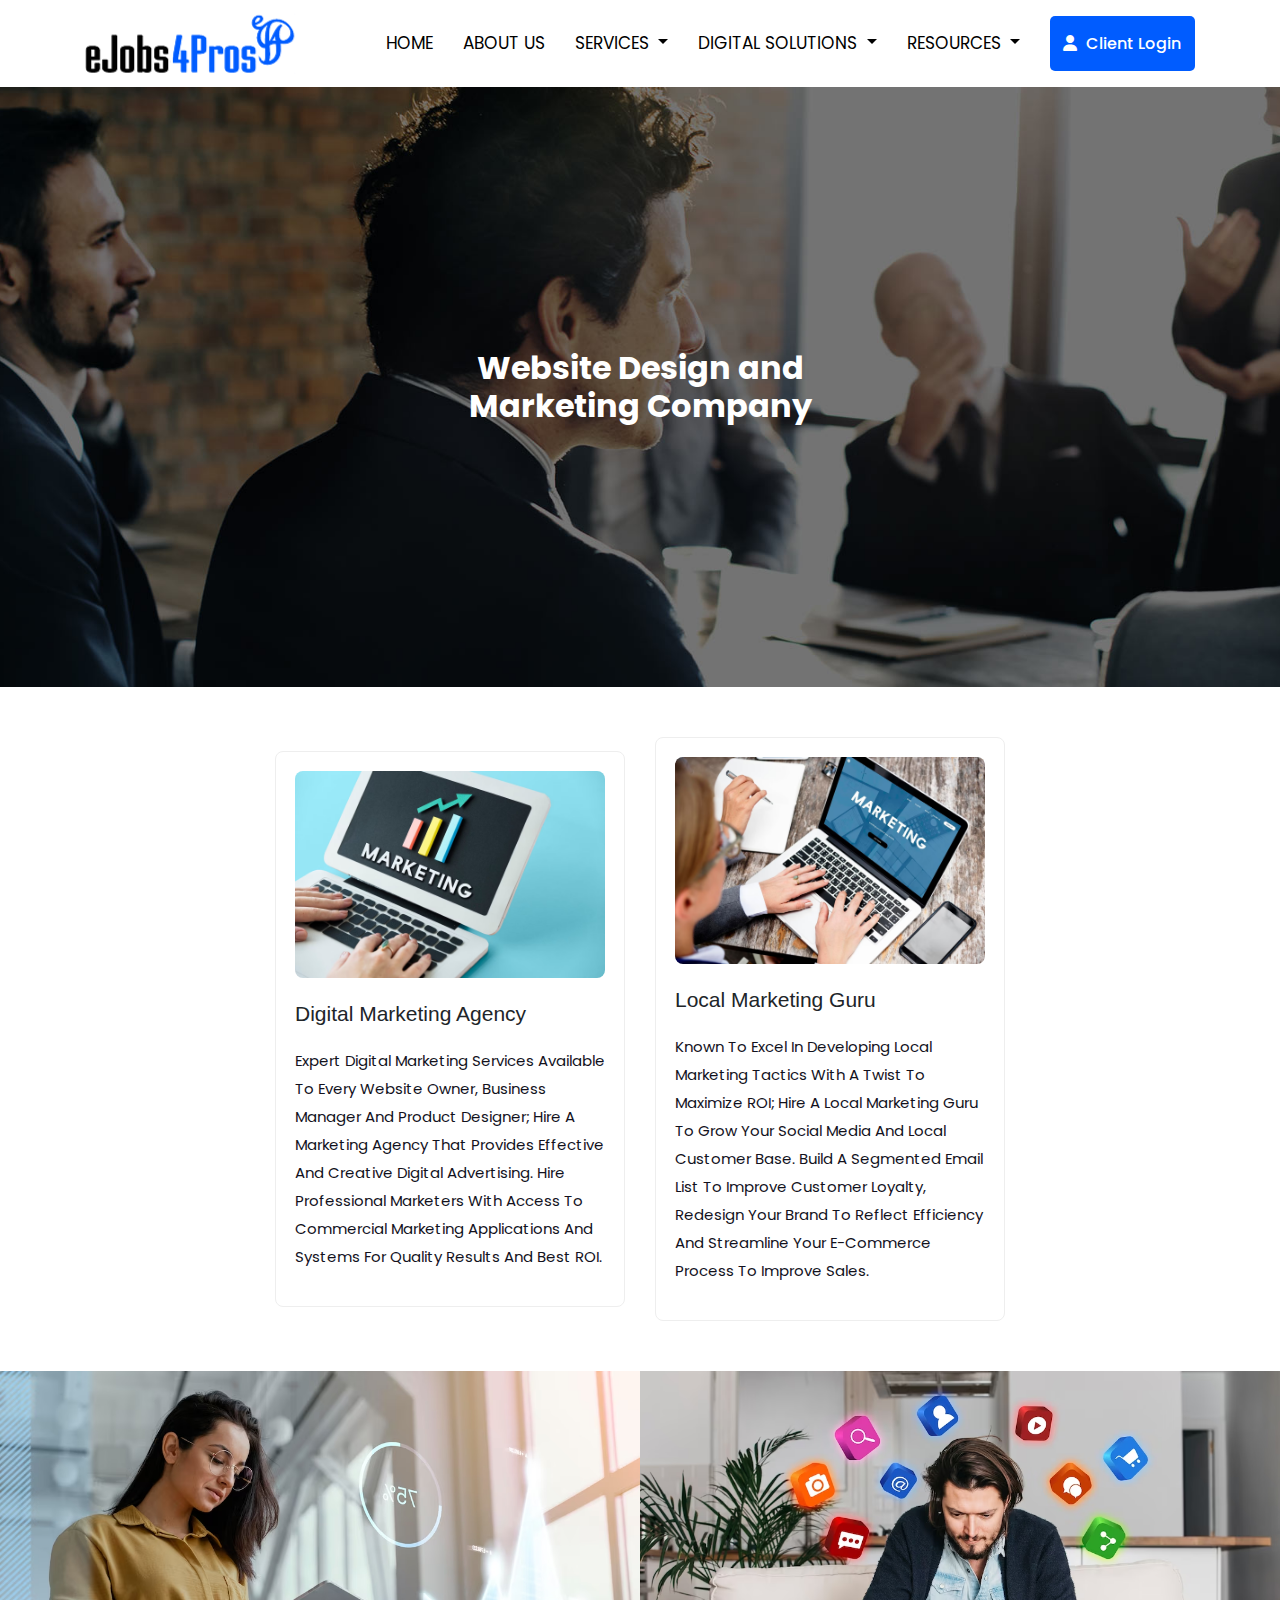
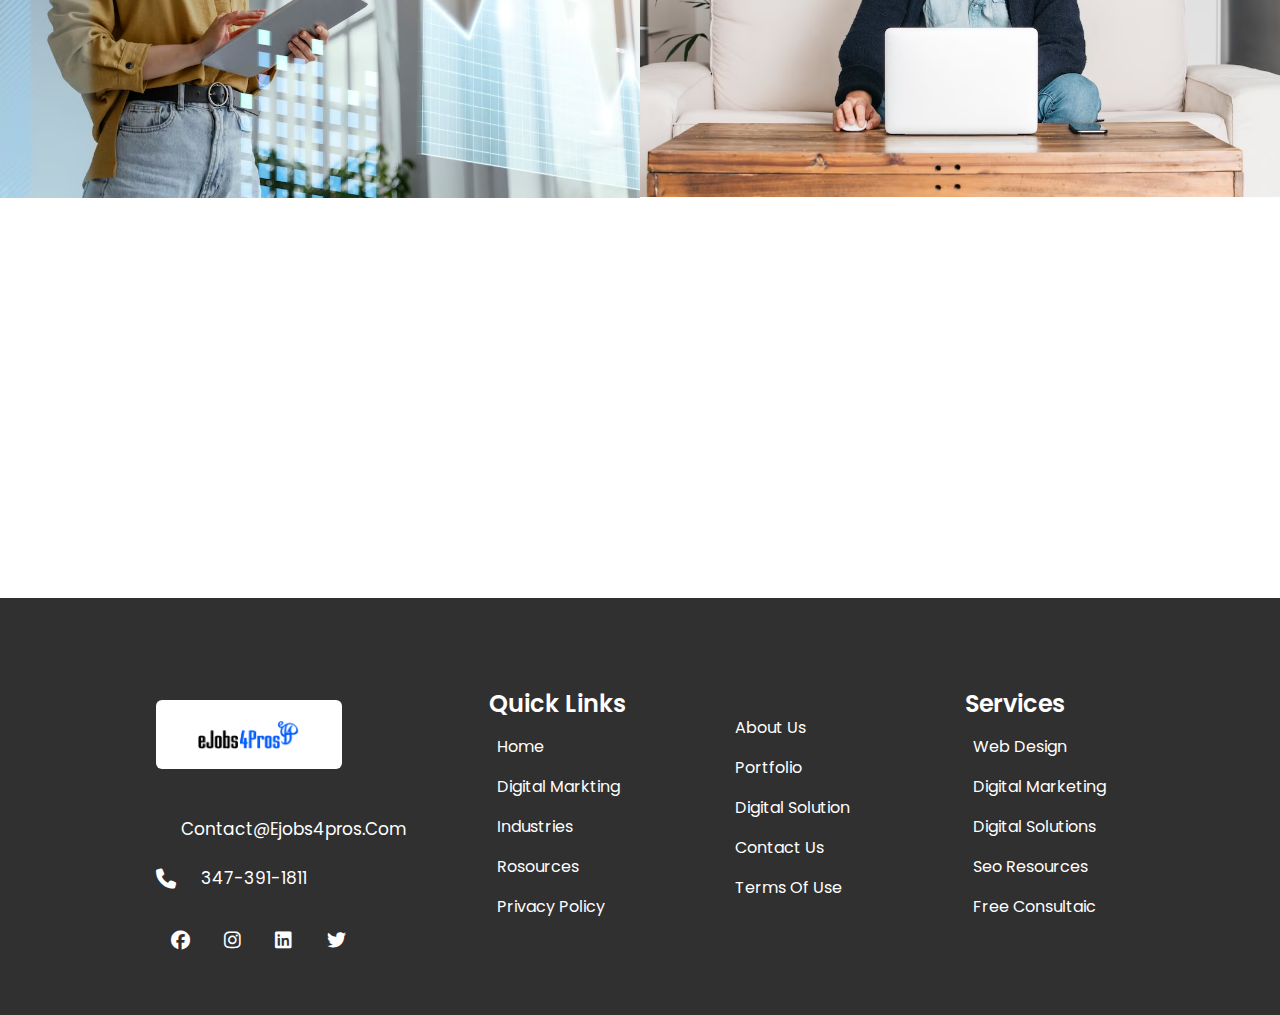
<file: about.html>
<!DOCTYPE html>
<html lang="en">
<head>
    <meta charset="UTF-8">
    <meta http-equiv="X-UA-Compatible" content="IE=edge">
    <meta name="viewport" content="width=device-width, initial-scale=1.0">
    <title>ABOUT US</title>
    <!-- bootstrap file  -->
    <link rel="stylesheet" href="css/bootstrap.min.css">
    <script src="js/bootstrap.bundle.min.js"></script>
    <!-- stylesheet  -->
    <link rel="stylesheet" href="css/stylesheet.css">
    <!-- font-awesome cdn  -->
    <link rel="stylesheet" href="https://cdnjs.cloudflare.com/ajax/libs/font-awesome/6.3.0/css/all.min.css" integrity="sha512-SzlrxWUlpfuzQ+pcUCosxcglQRNAq/DZjVsC0lE40xsADsfeQoEypE+enwcOiGjk/bSuGGKHEyjSoQ1zVisanQ==" crossorigin="anonymous" referrerpolicy="no-referrer" />
    <!-- font-family  -->
    <link rel="preconnect" href="https://fonts.googleapis.com">
    <link rel="preconnect" href="https://fonts.gstatic.com" crossorigin>
    <link href="https://fonts.googleapis.com/css2?family=Montserrat:wght@500&family=Oxanium&family=Poppins:wght@300&display=swap" rel="stylesheet">
    <!-- slider section 10 css-->
    <link rel="stylesheet" href="https://maxcdn.bootstrapcdn.com/bootstrap/4.1.3/css/bootstrap.min.css">
      <!-- responsive css  -->
      <link rel="stylesheet" href="css/responsive.css">
</head>
<body>
    <header>
        <nav class="navbar navbar-expand-lg">
            <div class="container">
               
              <a class="navbar-brand" href="#"><img src="images/logo.png" alt=""></a>
              <button class="navbar-toggler" type="button" data-bs-toggle="collapse" data-bs-target="#navbarSupportedContent" aria-controls="navbarSupportedContent" aria-expanded="false" aria-label="Toggle navigation">
                <i class="fa-solid fa-bars"></i>
              </button>
              <div class="collapse navbar-collapse" id="navbarSupportedContent">
                <ul class="navbar-nav ms-auto mb-2 mb-lg-0">
                  <li class="nav-item">
                    <a class="nav-link edit " href="index.html">Home</a>
                  </li>
                  <li class="nav-item">
                    <a class="nav-link edit " href="#">ABOUT US</a>
                  </li>
                  <li class="nav-item dropdown">
                    <a class="nav-link dropdown-toggle edit" href="#" role="button" data-bs-toggle="dropdown" aria-expanded="false">
                      SERVICES
                    </a>
                    <ul class="dropdown-menu">
                      <li><a class="dropdown-item" href="#">web design</a></li>
                      <li><a class="dropdown-item" href="#">Digital marketing</a></li>
                      <li><a class="dropdown-item" href="#">Digital solutions</a></li>
                      <li><a class="dropdown-item" href="#">seo resources</a></li>
                      <li><a class="dropdown-item" href="#">free consultation</a></li>
                    </ul>
                  </li>
                  <li class="nav-item dropdown">
                    <a class="nav-link dropdown-toggle edit" href="#" role="button" data-bs-toggle="dropdown" aria-expanded="false">
                      Digital Solutions
                    </a>
                    <ul class="dropdown-menu">
                      <li><a class="dropdown-item" href="#">success essentials</a></li>
                      <li><a class="dropdown-item" href="#">competitve edge</a></li>
                      <li><a class="dropdown-item" href="#">social ecommerce</a></li>
                      <li><a class="dropdown-item" href="#">pay per lead</a></li>
                      <li><a class="dropdown-item" href="#">branding</a></li>
                      <li><a class="dropdown-item" href="#">maintenace</a></li>
                    </ul>
                  </li>
                  <li class="nav-item dropdown">
                    <a class="nav-link dropdown-toggle edit" href="#" role="button" data-bs-toggle="dropdown" aria-expanded="false">
                      resources
                    </a>
                    <ul class="dropdown-menu">
                      <li><a class="dropdown-item" href="#">free website audit</a></li>
                      <li><a class="dropdown-item" href="#">competitive analiysis</a></li>
                      <li><a class="dropdown-item" href="#">website speed grade</a></li>
                      <li><a class="dropdown-item" href="#">get a proposal</a></li>
                      <li><a class="dropdown-item" href="#">shedule an appointment</a></li>
                      <li><a class="dropdown-item" href="#">contact us</a></li>
                    </ul>
                  </li>

                  <button class="login"><i class="fa-solid fa-user"></i>client login </button>
                </ul>
              </div>
            </div>
          </nav>
    </header>
    <!-- header close  -->
    <section class=" bg d-flex align-items-center">
        <div class="container">
            <h3 class="Website"> Website Design and Marketing Company</h3>
            </div>
        </div>
    </section>
    <!-- bg--img-close  -->

    <div class="about-section-1">
        <div class="container">
            <div class="row g-4 justify-content-center align-items-center">
                <div class="col-lg-4 col-md-6 col-sm-12">
                    <div class="card-design">
                        <div class="img">
                            <img src="images//a.1.avif" alt="">
                        </div>
                        <div class="text mt-lg-2">
                            <h3> Digital Marketing Agency</h3>
                            <p>Expert digital marketing services available to every website owner, business manager and product designer; Hire a marketing agency that provides effective and creative digital advertising. Hire professional marketers with access to commercial marketing applications and systems for quality results and best ROI.</p>
                        </div>
                    </div>
                </div>
                    <!-- col-close  -->
                    <div class="col-lg-4 col-md-6 col-sm-12">
                        <div class="card-design">
                            <div class="img">
                                <img src="images/a.2.avif" alt="">
                            </div>
                            <div class="text mt-lg-2">
                                <h3>Local Marketing Guru</h3>
                                <p>Known to excel in developing local marketing tactics with a twist to maximize ROI; hire a local marketing guru to grow your social media and local customer base. Build a segmented email list to improve customer loyalty, redesign your brand to reflect efficiency and streamline your e-commerce process to improve sales.</p>
                            </div>
                        </div>
                    </div>
                        <!-- col-close  -->
            </div>
        </div>
    </div>
    <!-- about-section-1 close  -->
    <div class="about-section-2">
        <div class="container-fluid">
            <div class="row ">
                <div class="col-lg-6 col-md-12 col-sm-12 p-0">
                    <div class="style-box">
                        <div class="img">
                            <img src="images/bg-3.avif" alt="">
                        </div>
                        <div class="text">
                          <h4> Marketing Campaign Strategists </h4>
                          <p> Knowledgeable of latest search engine algorithms and ranking strategies, Provider of quality campaign strategies that produce reactions and convert shoppers to customers. We are a value proposition strategist who designs ads that attract and funnel leads through your sales pipeline.</p>
                          <h4 class="mt-3"> Digital Marketing Consultants</h4>
                        </div>
                    </div>
                </div>
                <div class="col-lg-6 col-md-12 col-sm-12 p-0">
                    <div class="style-box">
                        <div class="img">
                            <img src="images/bg-2.jpg" alt="">
                        </div>
                        <div class="text">
                          <h4> Lead Marketing Agency</h4>
                          <p>Skilled agents in sales funnel, lead nurturing and automated engagement strategy design, Hire a lead marketing agency to drive traffic to your online shop and increase sales. Venture into the world of effective digital creativity and attract qualified leads with ejobs4pros.s</p>
                        </div>
                    </div>
                </div>
            </div>
        </div>
        </div>
        <!-- about-section-2 close  -->

        <div class="about-section-3">
          <iframe src="https://www.google.com/maps/embed?pb=!1m18!1m12!1m3!1d184552.57289742303!2d-79.51814179377936!3d43.71815566213178!2m3!1f0!2f0!3f0!3m2!1i1024!2i768!4f13.1!3m3!1m2!1s0x89d4cb90d7c63ba5%3A0x323555502ab4c477!2sToronto%2C%20ON%2C%20Canada!5e0!3m2!1sen!2sin!4v1678602016785!5m2!1sen!2sin" width="600" height="450" style="border:0;" allowfullscreen="" loading="lazy" referrerpolicy="no-referrer-when-downgrade"></iframe>
        </div>
        <!-- iframe close  -->
        <footer>
          <div class="container">
            <div class="row mt-1 gap-5 d-flex justify-content-lg-center align-items-center">
              <div class="col-lg-3 col-md-6 col-sm-12 mt-5 style-li">
                <img src="images/logo.png" alt="">
                <div class="d-flex align-items-center mt-5">
                 <a href="mailto:contact@ejobs4pros.com"><li class="li"> contact@ejobs4pros.com</li></a>
                </div>
                <div class="d-flex align-items-center mt-4 icon-text">
                  <i class="fa-solid fa-phone"></i>
                  <a href="tel:347-391-1811"><li class="li">347-391-1811 </li></a>
                </div>
                <!-- call mail close  -->
                <div class="icon mt-4">
                  <i class="fa-brands fa-facebook"></i>
                  <i class="fa-brands fa-instagram"></i>
                  <i class="fa-brands fa-linkedin"></i>
                  <i class="fa-brands fa-twitter"></i>
                </div>
              </div>
            <!-- col-close  -->
            <div class="col-lg-2  col-md-5 col-sm-12  style">
              <h4> Quick Links</h4>
              <li>Home</li>
              <li>digital markting</li>
              <li>industries</li>
              <li>rosources</li>
              <li>privacy policy</li>
            </div>
            <!-- col-close   -->
            <div class="col-lg-2  col-md-5 col-sm-12  style">
              <li>About us</li>
              <li>portfolio</li>
              <li>digital solution</li>
              <li>contact us</li>
              <li>terms of use</li>
            </div>
            <!-- col-close  -->
            <div class="col-lg-2  col-md-6 col-sm-12  style">
              <h4> Services</h4>
              <li>web design</li>
              <li>digital marketing</li>
              <li>digital solutions</li>
              <li>seo resources</li>
              <li>free consultaic</li>
            </div>
            <!-- col-close  -->
            </div>
          </div>
        </footer>  
       
    </body>
    </html>
</file>
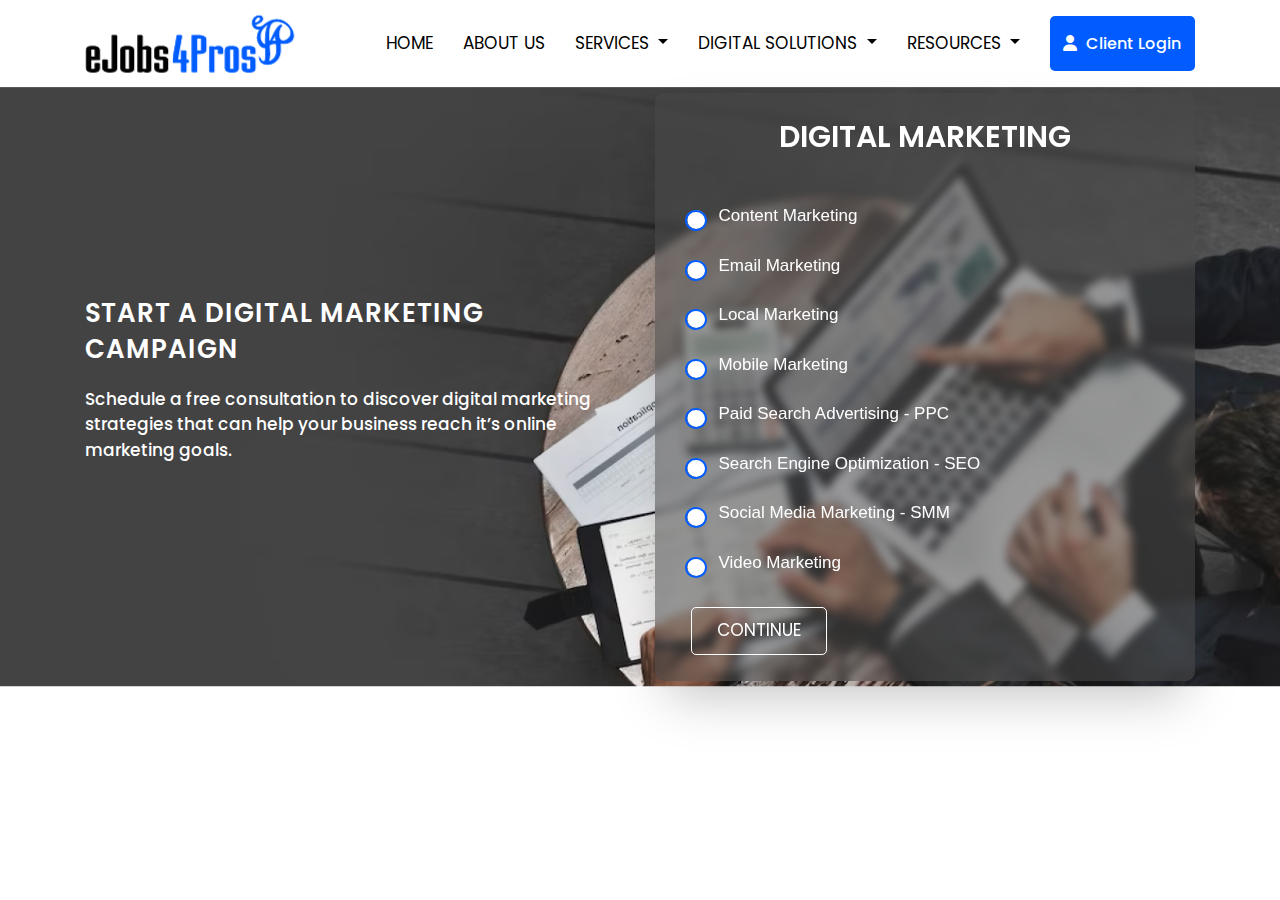
<file: DigitalMarketing.html>
<!DOCTYPE html>
<html lang="en">
<head>
    <meta charset="UTF-8">
    <meta http-equiv="X-UA-Compatible" content="IE=edge">
    <meta name="viewport" content="width=device-width, initial-scale=1.0">
    <title>Digital marketing</title>
    <!-- bootstrap file  -->
    <link rel="stylesheet" href="css/bootstrap.min.css">
    <script src="js/bootstrap.bundle.min.js"></script>
    <!-- stylesheet  -->
    <link rel="stylesheet" href="css/stylesheet.css">
    <!-- font-awesome cdn  -->
    <link rel="stylesheet" href="https://cdnjs.cloudflare.com/ajax/libs/font-awesome/6.3.0/css/all.min.css" integrity="sha512-SzlrxWUlpfuzQ+pcUCosxcglQRNAq/DZjVsC0lE40xsADsfeQoEypE+enwcOiGjk/bSuGGKHEyjSoQ1zVisanQ==" crossorigin="anonymous" referrerpolicy="no-referrer" />
    <!-- font-family  -->
    <link rel="preconnect" href="https://fonts.googleapis.com">
    <link rel="preconnect" href="https://fonts.gstatic.com" crossorigin>
    <link href="https://fonts.googleapis.com/css2?family=Montserrat:wght@500&family=Oxanium&family=Poppins:wght@300&display=swap" rel="stylesheet">
    <!-- slider section 10 css-->
    <link rel="stylesheet" href="https://maxcdn.bootstrapcdn.com/bootstrap/4.1.3/css/bootstrap.min.css">
      <!-- responsive css  -->
      <link rel="stylesheet" href="css/responsive.css">
</head>
<body>
    <header>
        <nav class="navbar navbar-expand-lg">
            <div class="container">
               
              <a class="navbar-brand" href="#"><img src="images/logo.png" alt=""></a>
              <button class="navbar-toggler" type="button" data-bs-toggle="collapse" data-bs-target="#navbarSupportedContent" aria-controls="navbarSupportedContent" aria-expanded="false" aria-label="Toggle navigation">
                <i class="fa-solid fa-bars"></i>
              </button>
              <div class="collapse navbar-collapse" id="navbarSupportedContent">
                <ul class="navbar-nav ms-auto mb-2 mb-lg-0">
                  <li class="nav-item">
                    <a class="nav-link edit " href="#">Home</a>
                  </li>
                  <li class="nav-item">
                    <a class="nav-link edit " href="about.html">ABOUT US</a>
                  </li>
                  <li class="nav-item dropdown">
                    <a class="nav-link dropdown-toggle edit" href="#" role="button" data-bs-toggle="dropdown" aria-expanded="false">
                      SERVICES
                    </a>
                    <ul class="dropdown-menu">
                      <li><a class="dropdown-item" href="#">web design</a></li>
                      <li><a class="dropdown-item" href="#">Digital marketing</a></li>
                      <li><a class="dropdown-item" href="#">Digital solutions</a></li>
                      <li><a class="dropdown-item" href="#">seo resources</a></li>
                      <li><a class="dropdown-item" href="#">free consultation</a></li>
                    </ul>
                  </li>
                  <li class="nav-item dropdown">
                    <a class="nav-link dropdown-toggle edit" href="#" role="button" data-bs-toggle="dropdown" aria-expanded="false">
                      Digital Solutions
                    </a>
                    <ul class="dropdown-menu">
                      <li><a class="dropdown-item" href="#">success essentials</a></li>
                      <li><a class="dropdown-item" href="#">competitve edge</a></li>
                      <li><a class="dropdown-item" href="#">social ecommerce</a></li>
                      <li><a class="dropdown-item" href="#">pay per lead</a></li>
                      <li><a class="dropdown-item" href="#">branding</a></li>
                      <li><a class="dropdown-item" href="#">maintenace</a></li>
                    </ul>
                  </li>
                  <li class="nav-item dropdown">
                    <a class="nav-link dropdown-toggle edit" href="#" role="button" data-bs-toggle="dropdown" aria-expanded="false">
                      resources
                    </a>
                    <ul class="dropdown-menu">
                      <li><a class="dropdown-item" href="#">free website audit</a></li>
                      <li><a class="dropdown-item" href="#">competitive analiysis</a></li>
                      <li><a class="dropdown-item" href="#">website speed grade</a></li>
                      <li><a class="dropdown-item" href="#">get a proposal</a></li>
                      <li><a class="dropdown-item" href="#">shedule an appointment</a></li>
                      <li><a class="dropdown-item" href="#">contact us</a></li>
                    </ul>
                  </li>
                  <button class="login"><i class="fa-solid fa-user"></i>client login </button>
                </ul>
              </div>
            </div>
          </nav>
    </header>
    <!-- header close  -->
    <section class="digital-section-1 d-flex align-items-center">
        <div class="container">
            <div class="row">
                <div class="col-lg-6 col-md-12 col-sm-12  d-flex align-items-center">
                    <div class="style">
                        <div class="text">
                            <h4> START A DIGITAL MARKETING CAMPAIGN</h4>
                            <p> Schedule a free consultation to discover digital marketing strategies that can help your business reach it’s online marketing goals. </p>
                        </div>
                    </div>
                </div>
                <!-- col-close  -->
                <div class="col-lg-6 col-md-12 sm-12">
                    <div class="style-1">
                        <h3> DIGITAL MARKETING</h3>
                    <form action="sumbit">
                        <div class="form-1  mt-5 d-flex align-items-center" action="sumbit">
                            <input type="radio" id="html" name="fav_language" value="HTML">
                        <label for="">Content Marketing</label>
                        </div>
      
                        <div class="form-1 mt-3  d-flex align-items-center">
                            <input type="radio" id="html" name="fav_language" value="HTML">
                          <label for="">Email Marketing</label>
                          </div>
      
                          <div class="form-1 mt-3 d-flex align-items-center">
                              <input type="radio" id="html" name="fav_language" value="HTML">
                           <label for="">Local Marketing</label>
                           </div>
      
                           <div class="form-1 mt-3 d-flex align-items-center">
                              <input type="radio" id="html" name="fav_language" value="HTML">
                            <label for="">Mobile Marketing</label>
                            </div>
      
                             <div class="form-1 mt-3 d-flex align-items-center">
                                <input type="radio" id="html" name="fav_language" value="HTML">
                             <label for="">Paid Search Advertising - PPC</label>
                           </div>
                           <div class="form-1 mt-3 d-flex align-items-center">
                              <input type="radio" id="html" name="fav_language" value="HTML">
                           <label for="">Search Engine Optimization - SEO</label>
                         </div>

                         <div class="form-1 mt-3 d-flex align-items-center">
                              <input type="radio" id="html" name="fav_language" value="HTML">
                           <label for="">Social Media Marketing - SMM</label>
                         </div>
                         <div class="form-1 mt-3 d-flex align-items-center">
                              <input type="radio" id="html" name="fav_language" value="HTML">
                           <label for="">Video Marketing</label>
                         </div>
                           <button type="submit" value="submit" class="btn-submit mt-4">CONTINUE</button>
                           </form>
                        <!-- form  -->
                           </div>
                </div>
            </div>

        </div>

    </section>
    </body>
    </html>
</file>
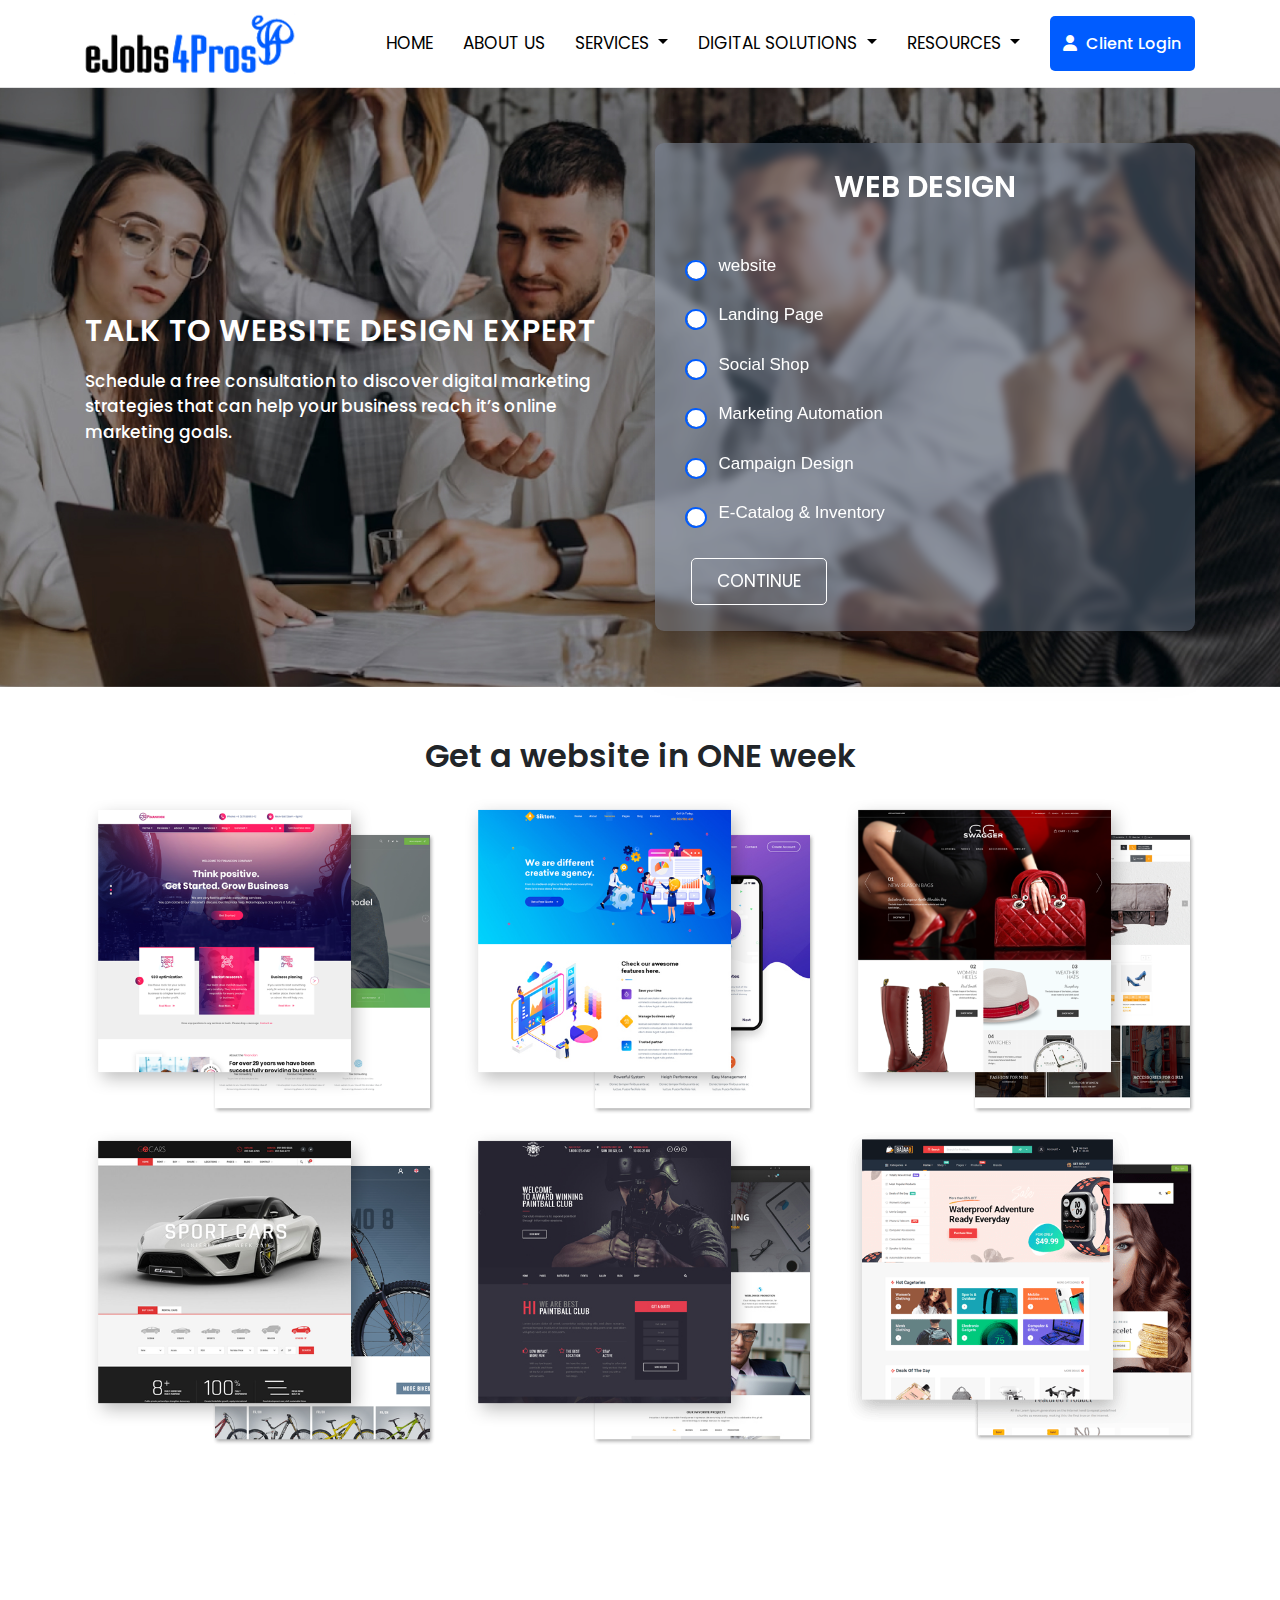
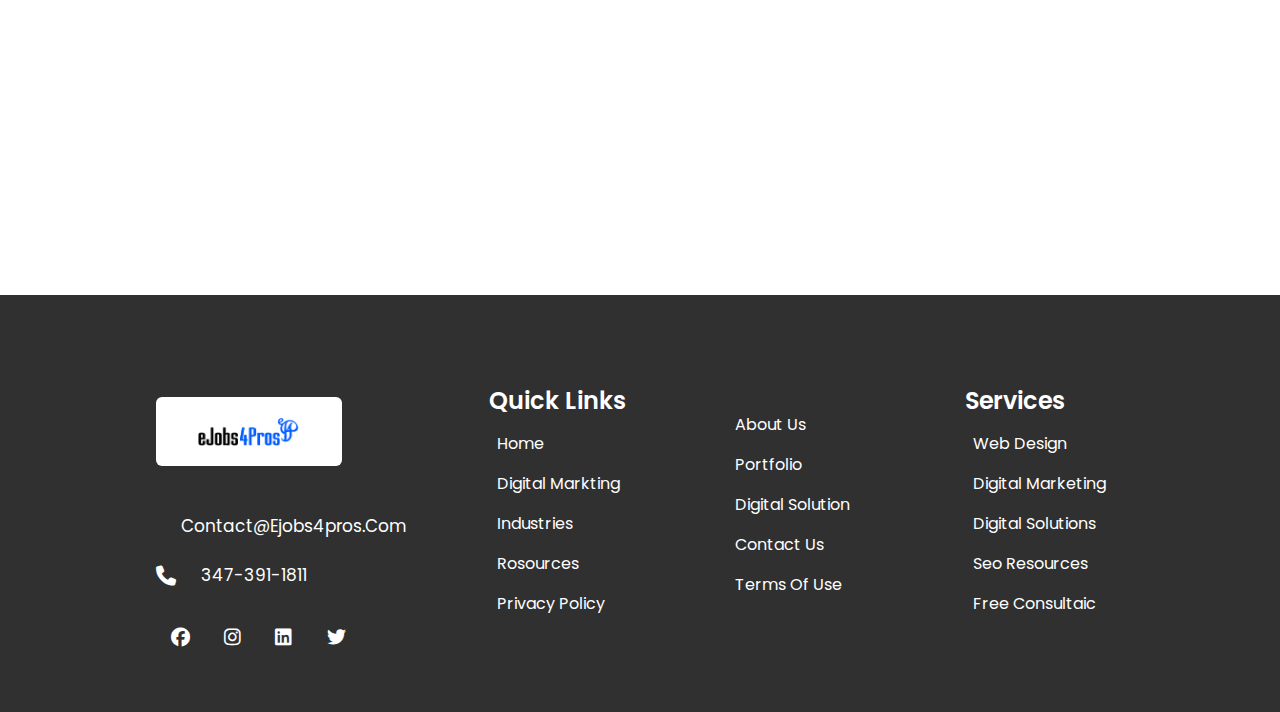
<file: websitedesign.html>
<!DOCTYPE html>
<html lang="en">
<head>
    <meta charset="UTF-8">
    <meta http-equiv="X-UA-Compatible" content="IE=edge">
    <meta name="viewport" content="width=device-width, initial-scale=1.0">
    <title>website design</title>
    <!-- bootstrap file  -->
    <link rel="stylesheet" href="css/bootstrap.min.css">
    <script src="js/bootstrap.bundle.min.js"></script>
    <!-- stylesheet  -->
    <link rel="stylesheet" href="css/stylesheet.css">
    <!-- font-awesome cdn  -->
    <link rel="stylesheet" href="https://cdnjs.cloudflare.com/ajax/libs/font-awesome/6.3.0/css/all.min.css" integrity="sha512-SzlrxWUlpfuzQ+pcUCosxcglQRNAq/DZjVsC0lE40xsADsfeQoEypE+enwcOiGjk/bSuGGKHEyjSoQ1zVisanQ==" crossorigin="anonymous" referrerpolicy="no-referrer" />
    <!-- font-family  -->
    <link rel="preconnect" href="https://fonts.googleapis.com">
    <link rel="preconnect" href="https://fonts.gstatic.com" crossorigin>
    <link href="https://fonts.googleapis.com/css2?family=Montserrat:wght@500&family=Oxanium&family=Poppins:wght@300&display=swap" rel="stylesheet">
    <!-- slider section 10 css-->
    <link rel="stylesheet" href="https://maxcdn.bootstrapcdn.com/bootstrap/4.1.3/css/bootstrap.min.css">
      <!-- responsive css  -->
      <link rel="stylesheet" href="css/responsive.css">
</head>
<body>
    <header>
        <nav class="navbar navbar-expand-lg">
            <div class="container">
               
              <a class="navbar-brand" href="#"><img src="images/logo.png" alt=""></a>
              <button class="navbar-toggler" type="button" data-bs-toggle="collapse" data-bs-target="#navbarSupportedContent" aria-controls="navbarSupportedContent" aria-expanded="false" aria-label="Toggle navigation">
                <i class="fa-solid fa-bars"></i>
              </button>
              <div class="collapse navbar-collapse" id="navbarSupportedContent">
                <ul class="navbar-nav ms-auto mb-2 mb-lg-0">
                  <li class="nav-item">
                    <a class="nav-link edit " href="#">Home</a>
                  </li>
                  <li class="nav-item">
                    <a class="nav-link edit " href="about.html">ABOUT US</a>
                  </li>
                  <li class="nav-item dropdown">
                    <a class="nav-link dropdown-toggle edit" href="#" role="button" data-bs-toggle="dropdown" aria-expanded="false">
                      SERVICES
                    </a>
                    <ul class="dropdown-menu">
                      <li><a class="dropdown-item" href="#">web design</a></li>
                      <li><a class="dropdown-item" href="#">Digital marketing</a></li>
                      <li><a class="dropdown-item" href="#">Digital solutions</a></li>
                      <li><a class="dropdown-item" href="#">seo resources</a></li>
                      <li><a class="dropdown-item" href="#">free consultation</a></li>
                    </ul>
                  </li>
                  <li class="nav-item dropdown">
                    <a class="nav-link dropdown-toggle edit" href="#" role="button" data-bs-toggle="dropdown" aria-expanded="false">
                      Digital Solutions
                    </a>
                    <ul class="dropdown-menu">
                      <li><a class="dropdown-item" href="#">success essentials</a></li>
                      <li><a class="dropdown-item" href="#">competitve edge</a></li>
                      <li><a class="dropdown-item" href="#">social ecommerce</a></li>
                      <li><a class="dropdown-item" href="#">pay per lead</a></li>
                      <li><a class="dropdown-item" href="#">branding</a></li>
                      <li><a class="dropdown-item" href="#">maintenace</a></li>
                    </ul>
                  </li>
                  <li class="nav-item dropdown">
                    <a class="nav-link dropdown-toggle edit" href="#" role="button" data-bs-toggle="dropdown" aria-expanded="false">
                      resources
                    </a>
                    <ul class="dropdown-menu">
                      <li><a class="dropdown-item" href="#">free website audit</a></li>
                      <li><a class="dropdown-item" href="#">competitive analiysis</a></li>
                      <li><a class="dropdown-item" href="#">website speed grade</a></li>
                      <li><a class="dropdown-item" href="#">get a proposal</a></li>
                      <li><a class="dropdown-item" href="#">shedule an appointment</a></li>
                      <li><a class="dropdown-item" href="#">contact us</a></li>
                    </ul>
                  </li>

                  <button class="login"><i class="fa-solid fa-user"></i>client login </button>
                </ul>
              </div>
            </div>
          </nav>
    </header>
    <!-- header close  -->
    <div class="banner-section d-flex align-items-center">
        <div class="container">
            <div class="row">
              <div class="col-lg-6 col-md-12 col-sm-12 d-flex align-items-center ">
                <div class="style">
                  <div class="text">
                    <h4> TALK TO WEBSITE
                      DESIGN EXPERT</h4>
                      <p> Schedule a free consultation to discover digital marketing strategies that can help your business reach it’s online marketing goals.</p>
                  </div>
                </div>
              </div>
              <!-- col-close  -->
              <div class="col-lg-6 col-md-12 col-sm-12  ">
                <div class="style-to">
                  <h3> WEB DESIGN</h3>
                  <!-- form  -->
                  <form action="sumbit">
                  <div class="form-1  mt-5 d-flex align-items-center" action="sumbit">
                      <input type="radio" id="html" name="fav_language" value="HTML">
                  <label for="">website</label>
                  </div>

                  <div class="form-1 mt-3  d-flex align-items-center">
                      <input type="radio" id="html" name="fav_language" value="HTML">
                    <label for="">Landing Page</label>
                    </div>

                    <div class="form-1 mt-3 d-flex align-items-center">
                        <input type="radio" id="html" name="fav_language" value="HTML">
                     <label for="">Social Shop</label>
                     </div>

                     <div class="form-1 mt-3 d-flex align-items-center">
                        <input type="radio" id="html" name="fav_language" value="HTML">
                      <label for="">Marketing Automation</label>
                      </div>

                       <div class="form-1 mt-3 d-flex align-items-center">
                          <input type="radio" id="html" name="fav_language" value="HTML">
                       <label for="">Campaign Design</label>
                     </div>
                     <div class="form-1 mt-3 d-flex align-items-center">
                        <input type="radio" id="html" name="fav_language" value="HTML">
                     <label for="">E-Catalog & Inventory</label>
                   </div>
                     <button type="submit" value="submit" class="btn-submit mt-4">CONTINUE</button>
                     </form>
                  <!-- form  -->
                </div>
                </div>
            </div>
        </div>
    </div>  
    <!-- banner-section close    -->
    <div class="web-section1">
      <div class="container">
        <div class="text-center">
          <h5> Get a website in ONE week</h5>
        </div>
        <div class="row g-md-3  g-sm-3 mt-2">
          <div class="col-lg-4 col-md-6 col-sm-12 ">
            <div class="card-style">
              <div class="img">
                <img src="images/web-1.png" alt="">
              </div>
              <div class="text d-flex align-items-center justify-content-center">
              <h4>LANDING PAGE DESIGN</h4>
              </div>
            </div>
          </div>
          <!-- col-close  -->
          <div class="col-lg-4 col-md-6 col-sm-12 ">
            <div class="card-style">
              <div class="img">
                <img src="images/web-2.png" alt="">
              </div>
              <div class="text d-flex align-items-center justify-content-center">
              <h4>LANDING PAGE DESIGN</h4>
              </div>
            </div>
          </div>
          <!-- col-close  -->
          <div class="col-lg-4 col-md-6 col-sm-12 ">
            <div class="card-style">
              <div class="img">
                <img src="images/web-3.png" alt="">
              </div>
              <div class="text d-flex align-items-center justify-content-center">
                <h4>LANDING PAGE DESIGN</h4>
              </div>
            </div>
          </div>
            <!-- col-close  -->
            <div class="col-lg-4 col-md-6 col-sm-12 ">
              <div class="card-style">
                <div class="img">
                  <img src="images/web-4.png" alt="">
                </div>
                <div class="text d-flex align-items-center justify-content-center">
                  <h4>LANDING PAGE DESIGN</h4>
                </div>
              </div>
            </div>
            <!-- col-close  -->
            <div class="col-lg-4 col-md-6 col-sm-12 ">
              <div class="card-style">
                <div class="img">
                  <img src="images/web-5.png" alt="">
                </div>
                <div class="text d-flex align-items-center justify-content-center">
                  <h4>LANDING PAGE DESIGN</h4>
                </div>
              </div>
            </div>
            <!-- col-close  -->
            <div class="col-lg-4 col-md-6 col-sm-12 ">
              <div class="card-style">
                <div class="img">
                  <img src="images/web-6.png" alt="">
                </div>
                <div class="text d-flex align-items-center justify-content-center">
                  <h4>LANDING PAGE DESIGN</h4>
                </div>
              </div>
            </div>
        </div>
      </div>
    </div>
    <!-- web-section-1 close  -->
    <div class="web-section-2">
      <iframe src="https://www.google.com/maps/embed?pb=!1m18!1m12!1m3!1d184552.57289742303!2d-79.51814179377936!3d43.71815566213178!2m3!1f0!2f0!3f0!3m2!1i1024!2i768!4f13.1!3m3!1m2!1s0x89d4cb90d7c63ba5%3A0x323555502ab4c477!2sToronto%2C%20ON%2C%20Canada!5e0!3m2!1sen!2sin!4v1678602016785!5m2!1sen!2sin" width="600" height="450" style="border:0;" allowfullscreen="" loading="lazy" referrerpolicy="no-referrer-when-downgrade"></iframe>
    </div>
    <!-- web-section-2 close  -->
    <footer>
      <div class="container">
        <div class="row mt-1 gap-5 d-flex justify-content-lg-center align-items-center">
          <div class="col-lg-3 col-md-6 col-sm-12 mt-5 style-li">
            <img src="images/logo.png" alt="">
            <div class="d-flex align-items-center mt-5">
             <a href="mailto:contact@ejobs4pros.com"><li class="li"> contact@ejobs4pros.com</li></a>
            </div>
            <div class="d-flex align-items-center mt-4 icon-text">
              <i class="fa-solid fa-phone"></i>
              <a href="tel:347-391-1811"><li class="li">347-391-1811 </li></a>
            </div>
            <!-- call mail close  -->
            <div class="icon mt-4">
              <i class="fa-brands fa-facebook"></i>
              <i class="fa-brands fa-instagram"></i>
              <i class="fa-brands fa-linkedin"></i>
              <i class="fa-brands fa-twitter"></i>
            </div>
          </div>
        <!-- col-close  -->
        <div class="col-lg-2  col-md-5 col-sm-12  style">
          <h4> Quick Links</h4>
          <li>Home</li>
          <li>digital markting</li>
          <li>industries</li>
          <li>rosources</li>
          <li>privacy policy</li>
        </div>
        <!-- col-close   -->
        <div class="col-lg-2  col-md-5 col-sm-12  style">
          <li>About us</li>
          <li>portfolio</li>
          <li>digital solution</li>
          <li>contact us</li>
          <li>terms of use</li>
        </div>
        <!-- col-close  -->
        <div class="col-lg-2  col-md-6 col-sm-12  style">
          <h4> Services</h4>
          <li>web design</li>
          <li>digital marketing</li>
          <li>digital solutions</li>
          <li>seo resources</li>
          <li>free consultaic</li>
        </div>
        <!-- col-close  -->
        </div>
      </div>
    </footer>
</body>
</html>
</file>
<file: css/responsive.css>
@media (max-width: 1399.98px) { 
    .section1 p span.typed-text {
        font-size: 30PX;
      }
      .section1 p span.cursor {
        top:2%;
      }
      .about-section-2 .style-box .text {
        width: 100%;
        border-radius: 0px;
        height: 100%;
    }
}
/* close the 1399 media  */
@media (max-width: 1199.98px) {
    .edit {
        font-size: 13px;
        padding: 4px;
        margin: 5px;
    }
    .section1 .style h3 {
        font-size: 25px;
    }
    .section1 p span.typed-text {
        font-size: 20PX;
      }
      .section1 p span.cursor {
        top:1%;
      }
      .section1 .all {
        font-size: 22px;
    }
    .section1 .We {
        font-size: 16px;
    }
    footer .style li {
        padding: 7px;
        font-size: 13px;
    }.section3 .design {
        width: 100%;
        max-width: 55%;
    }
    .section5 .card-style p {
        font-size: 14px;
    }
    .section9 .edit-box .img img {
        height: 146px;
    }
    .section9 .edit-box .text {
        font-size: 13px;
    }
    /* about us page css  */
    .about-section-2 .style-box .text p {
        font-size: 15px;
        padding-top: 3px;
    }
}
/* close the 1199 media  */

@media (max-width: 991.98px) { 
    .dropdown-item{
        text-align: center;
    }
    .navbar-toggler {
        background-color:  #005cff;
        z-index: 7;
        color: white;
        padding: 10px 13px 10px 13px;
    }
    .navbar-collapse {
        padding: 20px 0px !important;
        padding: 24px 0px !important;
        text-align: center;
    }
    .edit{
        font-size: 15px;
        padding: 6px;
        margin: 5px;
    }    
    .login {
        margin-left: 0px;
        max-width: 150px;
        width: 100%;
        margin: auto;
        display: block;
    }
    .section2 .style-1 {
        margin: 12px 0px;
    }
    .section2 .style-1 .text p {
        font-size: 13px;
    }
    .section3::before {
        min-height: 750px;
        left: 0%;
    }
    .section3 {
        padding: 13px;
    }
    .section3 .website {
        font-size: 14px;
    }
    .section3 .Build {
        color: white;
        font-size: 13px;
        width: 100%;
        max-width: 100%;
        padding-top: 15px;
        line-height: 23px;
    }
    .section3 .design {
        width: 100%;
        max-width: 100%;
    }
    .section3 .design {
        
        font-size: 13px;
    }
    .section3 .development {
        color: white;
        font-size: 13px;
        width: 100%;
        line-height: 23px;
        padding-top: 0px;
    }
    .section3 .Get {
        margin-left: 0px;
    }
    .tel {
        margin-left: 0px !important; 
    }
    .section6::before {
        min-height: 770px;
    }
    .section6 .box-edit {
        padding: 20px;
    }
    .section6 .box-edit .DIGITAL {
        font-size: 15px;
        line-height: 149%;
    }
    .section6 .box-edit h3 {
        font-size: 28px;
    }
    .section6 .box-edit .Scale {
        width: 100%;
    }
    .section6 .box-edit .Learn {
        margin-left: 0px;
    }
    .section6 .box-edit .Now {
        margin-left: 0px;
    }
    .section7 .style .WEB {
        line-height: 23px;
    }
    .section7 .style H3 {
        font-size: 25px;
    }
    .section7 .style .Schedule {
        font-size: 15px;
    }
    .section7 .style .Start-Now {
        margin-left: 0px;
    }
    .section3 h3 {
        font-size: 29px;
    }
    .section9 .edit-box .img img {
        height: 171px;
    }
    .section10 .style h4 {
        font-size: 20px;
    }
    .section10 .style p {
        font-size: 13px;
        width: 100%;
        line-height: 23px;
    }
    /* about us css   */
    section .Website {
        max-width: 100%;
        width: 100%;
    }
    .about-section-2 .style-box .text {
        transform: translatey(700px);
    }
    /* website page css  */
    .banner-section .style .text h4 {
        padding-top: 20px;
    }
 }
/* close the 991 media  */


@media (max-width: 767.98px) { 
    .dropdown-item{
        text-align: center;
    }
    .section2 .style-1 .text p {
        font-size: 14px;
    }   
    .section4 section .text h4 {
        font-size: 22px;
    } 
    .section4 section .text p {
        padding-top: 5px;
        width: 100%;
        max-width: 100%;
    }
    .section5 .card-style {
        margin: 10px 0px;
    }
    .section6::before {
        min-height: 796px;
    }
    .style-g{
        margin: 17px 0px;
    }
    .section8::before {
        min-height: 494px;
    }
    .section9 .edit-box .img img {
        height:auto;
        width: 100%;
    }
    .section9 .edit-box .text {
        font-size: 15px;
    }
    .section10 .style p {
        font-size: 14px;
    }
 }
/* close the 767 media  */

@media (max-width: 575px) { 
    .dropdown-item{
        text-align: center;
    }
    .login {
        font-size: 12px;
        max-width: 120px;
        width: 100%;
    }
    .section4 section .text h4 {
            font-size: 13px;
    }
    .section4 section .text p {
        color: white;
        font-size: 15px;
        width: 100%;
        max-width: 100%;
    }
    .section5 .card-style p {
        font-size: 15px;
        line-height: 28px;
    }
    .section6 .box-edit .Now {
        margin-left: 10px;
    }
    .section9 {
        padding: 13px;
    }
    .section1 .Get {
        margin-left: 0px;
    }
    footer{
        padding: 10px;
    }
    footer .li {
        font-size: 15px;
    }
    footer .icon i {
        padding: 12px;
    }
    /* about us css  */
    .about-section-2 .style-box .text p {
        font-size: 14px;
    }
    section .Website {
        font-size: 24px;
    }
    .about-section-1 .card-design .text h3 {
        padding-top: 18px;
        font-size: 24px;
    }
        
}
/* close the 575 media  */



@media (max-width: 375px) {
    .dropdown-item{
        text-align: center;
    } 
    .section3::before {
        min-height: 100%;
    }
    .section3 {
        min-height: 490px;
    }
    .section4 section .text .tel {
        padding: 13px 13px 9px 13px;
        font-size: 12px;
    }
    .section4 section .text .tel::before {
        height: 43px;
    }
    .section6::before {
        min-height: 100% ;
    }
    .section8::before {
        min-height: 100%;
    }
    footer {
        padding: 0PX;
    }
    /* about us page css  */
    section .Website {
        font-size: 17px;
    }
}
</file>
<file: css/stylesheet.css>
/* font-awesome cdn */
@import url("https://cdnjs.cloudflare.com/ajax/libs/font-awesome/6.3.0/css/all.min.css");
/* font-family cdn  */
@import url('https://fonts.googleapis.com/css2?family=Montserrat:wght@500&family=Oxanium&family=Poppins:wght@300&display=swap');
/* text-animtion cdn  */
@import url('https://fonts.googleapis.com/css?family=Montserrat');
:root
{
    --small-heading:#005cff;
    --btn-bg:#005cff;
    --btn-hover:#232323;
    --heading-text-color:#13121d;
    --hover-line:#005cff;
    --p-color:#13121d;
}

header{
    background-color: black;
    background-color: transparent;
}
.navbar-brand img{
    width: 100%;
    object-fit: contain;   
    
}
.edit{
    color: black;
    font-size: 17px;
    font-family: 'Poppins', sans-serif;
    padding: 5px;
    margin: 7px;
    text-transform: uppercase;
}
.dropdown-item{
    color: black;
    font-size: 16px;
    margin: 5px 0px;
    padding: 5px;
    font-family: 'Poppins', sans-serif;
    text-transform: uppercase;

}


.login{
    font-size: 16px;
    margin-left: 15px;
    padding: 10px 14px 10px 13px;
    border-radius: 5px;
    border: none;
    outline: none;
    background-color: var(--btn-bg);
    color: white;
    text-transform: capitalize;
    font-family: 'Poppins', sans-serif;
    font-weight: 500;
}
.login .fa-user{
    margin-right:9px;
}
/* header close  */
.section1{
    min-height: 800px;
    background-color: gray;
    background-image: url("./../images/banner.avif");
    background-size: cover;
    background-repeat: no-repeat;
    position: relative;
}
.section1::before{
    width: 100%;
    position: absolute;
    content: '';
    background-color: black;
    min-height: 800px;
    opacity: 0.3;
    top: 0%;
}

/* col-style  */
.section1 .all {
    font-weight: normal;
    color: white;
    z-index: 7;
    font-family: 'Poppins', sans-serif;
    font-size: 40PX;
    letter-spacing: 1PX;
    font-weight: 600;
    position: relative;

}
.section1 .We{
    color: white;
    font-size: 17px;
    font-family: 'Poppins', sans-serif;
    font-weight: 500;
    line-height: 148%;
    width: 100%;
    max-width: 86%;

}

/* button:hover  */
.section1 .tel{
    border:  var(--btn-bg);
    padding: 15px 30px 15px 30px;
    color: white;
    font-size: 17px;
    margin-top: 15px;
    transition: 0.3s;
    border-radius: 5px;
    font-family: 'Poppins', sans-serif;
    background-color: var(--btn-bg);
    position: relative;
    z-index: 7;

}
.section1 .tel::before{
    position: absolute;
    content: '';
    height: 56px;
    width: 0%;
    background-color: transparent;
    left: 0%;
    top: 0%;
    transition: 0.3s;
    border-radius: 5px;
    z-index: -7;

}
.section1 .tel:hover::before{
    width: 100%;
    background-color: var(--btn-hover);
}
.section1 .Get{
    padding: 15px 30px 15px 30px;
    font-size: 17px;
    margin-left: 12px;
    outline: none;
    border: #005cff;
    border-radius: 5px;
    background-color: var(--btn-bg);
    color: white;
    font-family: 'Poppins', sans-serif;
    position: relative;
    z-index: 7;
    margin-top: 10px;

}
.section1 .Get::before{
    position: absolute;
    content: '';
    height: 56px;
    width: 0%;
    background-color: transparent;
    left: 0%;
    top: 0%;
    transition: 0.3s;
    z-index: -7;
    border-radius: 5px;
}
.section1 .Get:hover::before{
    width: 100%;
    background-color: var(--btn-hover);
}
/* button:hover  */


.section1 p span.typed-text {
  font-weight: normal;
  color: white;
  z-index: 7;
  font-family: 'Poppins', sans-serif;
  font-size: 30PX;
  letter-spacing: 1PX;
  font-weight: 700;
}
.section1 p span.cursor {
  display: inline-block;
  margin-left: 0.2rem;
  width: 3px;
  height: 30PX;
  animation: blink 1s infinite;
  background-color: white;
  min-height: 40px;
  position: absolute;
}
.section1 p span.cursor.typing {
  animation: none;
}
@keyframes blink {
  0%  { background-color: #ccc; }
  49% { background-color: #ccc; }
  50% { background-color: transparent; }
  99% { background-color: transparent; }
  100%  { background-color: #ccc; }
}
/* col-one style close  */
.section1 .style{
    min-height: 350px;
    padding: 26px;
    border-radius: 9px;
    backdrop-filter: blur(4px);
    /* border: 1px solid #eee; */
    /* opacity: 0.3; */
    background: rgb(128 146 174 / 34%);
    box-shadow: rgba(0, 0, 0, 0.25) 0px 25px 50px -12px;
}
.section1 .style h3{
    text-align: center;
    font-size: 30px;
    font-weight: 600;
    font-family: 'Poppins', sans-serif;
    color: white;


}
.section1 .style .form-1{
    /* margin-top: 10px !important; */
}
.section1 label:hover{
    cursor: pointer;
}
.section1 label{
    color: white;
    font-size: 17px;
    padding-left: 10px;
}
.section1 .style input{
    height: 20px;
    width: 23px;
    border: none;
    outline: none;
    position: relative;
    background-color:transparent;
    position: relative;
}
.section1 .style input::before{
    position: absolute;
    content: '';
    height: 21px;
    border-radius: 50%;
    width: 22px;
    border:2px solid var(--btn-bg);
    background-color: transparent;
    left: 0%;
    right: 0%;
    top: 0%;
    bottom: 0%;

}
.section1 .style .btn-submit{
    padding: 10px 25px 10px 25px;
    outline: none;
    margin-left: 2.1%;
    color: white;
    font-size: 17px;
    border-radius: 3px;
    background-color: transparent;
    border:1px solid white;
    border-radius: 5px;
    font-family: 'Poppins', sans-serif;
    position: relative;
}
.section1 .style .btn-submit::before{
    position: absolute;
    content: '';
    height: 48px;
    width: 0%;
    background-color: transparent;
    left: 0%;
    top: 0%;
    transition: 0.3s;
    border-radius: 5px;
    z-index: -7;
}
.section1 .style .btn-submit:hover{
    border: 1px solid var(--btn-hover);

}
.section1 .style .btn-submit:hover::before{
    background-color: var(--btn-hover);
    width: 100%;
    
}
/* section1 css close  */
.section2{
    padding: 50px 0px 50px 0px;
}

.section2 .style-1{
    background-color: white;
    border-radius: 7px;
    padding: 0px 0px 22px 0px;
    margin: 1PX;
    transition: 0.2s;
    box-shadow: rgba(255, 255, 255, 0.2) 0px 2px 8px 0px;
    border: 1px solid #eee;
    z-index: 7;
}
.section2 .style-1:hover{
    border: 1px solid #005cff;
}
.section2 .style-1 img{
    height: 75px;
    width: 75px;
    object-fit: contain;
    object-fit: contain;
    border-top-left-radius: 7px;
    background-color: white;
    border-bottom-right-radius: 80%;
    box-shadow: rgba(155, 155, 155, 0.2) 0px 7px 29px 0px;
}
.section2 .style-1 .text{
    padding: 8px 0px 0px 16px;
}
.section2 .style-1 .text h4{
    font-size: 19px;
    font-family: 'Poppins', sans-serif;
    text-transform: capitalize;
    font-weight: 600;
}
.section2 .style-1 .text p{
    font-size: 14px;
    width: 100%;
    color: var(--p-color);
    line-height: 25px;
    padding-top: 11px;
}
.section2 .style-1 .text .start{
    font-size: 15px;
    font-weight: 600;
    font-family: 'Poppins', sans-serif;
    color: var(--p-color);
    letter-spacing: 1px;
    transition: 0.2s;
}
.section2 .style-1 .text .start:hover{
    color: #005cff;
}
.section2 .style-1 .text a{
    text-decoration: none;
}
.section2 .style-1 .text .fa-arrow-right{
    margin-right: 10px;
    font-size: 17px;
}
/* section2 close  */

.section3{
    min-height: 490px;
    background-position: center;
    background-image: url("./../images/bg1.jpg");
    position: relative;
    background-attachment: fixed;
}
.section3::before{ 
    width: 100%;
    position: absolute;
    content: '';
    background-color: black;
    min-height: 490px;
    opacity: 0.7;
    top: 0%;
}
.nav-pills .nav-link.active, .nav-pills .show>.nav-link {
    width: 100%;
    max-width: 95%;
    border-radius: 3px;
    padding: 15px 25px 15px 25px;
    margin:6px;
    background-color: var(--btn-bg);
    color: white;
    box-shadow: rgba(100, 100, 111, 0.2) 0px 7px 29px 0px;
}
.nav-pills .nav-link{
    width: 100%;
    max-width: 95%;
    border-radius: 3px;
    padding: 15px 25px 15px 25px;
    font-size: 16px;
    font-family: 'Poppins', sans-serif;
    margin:6px;
    color: var(--p-color);
    color: black;
    background-color: #F1F0F7;
    box-shadow: rgba(100, 100, 111, 0.2) 0px 7px 29px 0px;
}
.section3 .website{
    color: #005cff;
    font-weight: 600;
    font-size: 15px;
    line-height: 100%;
}
.section3 h3{
    color: white;
    font-size: 35px;
    font-weight: 600;
    letter-spacing: 1px;
    line-height: 80%;
}
.section3 .Build{
    color: white;
    font-size: 15px;
    width: 85%;
    font-family: 'Poppins', sans-serif;
    font-weight: 500;
    padding-top: 18px;
    line-height: 25px;
    text-transform: capitalize;

}
.section3 .design{
    color: white;
    background-color: var(--btn-bg);
    padding: 6px;
    width: 100%;
    max-width: 44%;
    font-size: 15px;
    letter-spacing: 1px;
    border-radius: 3px;
    text-transform: capitalize;

}
.section3 .development{
    color: white;
    font-size: 15px;
    width: 85%;
    font-family: 'Poppins', sans-serif;
    font-weight: 500;
    line-height: 25px;
    padding-top:5px;
    text-transform: capitalize;
}
.section3 .box{
    background-color: transparent;
    padding: 25px;
    background: rgb(128 146 174 / 34%);
    box-shadow: rgb(0 0 0 / 25%) 0px 25px 50px -12px;
    backdrop-filter: blur(10px);
    border-radius: 6px;
}
.section3 .Get{
    padding: 15px 30px 15px 30px;
    font-size: 17px;
    margin-left: 12px;
    outline: none;
    border: #005cff;
    border-radius: 5px;
    background-color: transparent;
    border: 1px solid white;
    color: white;
    font-family: 'Poppins', sans-serif;
    position: relative;
    z-index: 7;
    margin-top: 10px;

}.section3 .Get:hover{
    border: 1px solid var(--btn-hover);
}
.section3 .Get::before{
    position: absolute;
    content: '';
    height: 56px;
    width: 0%;
    background-color: transparent;
    left: 0%;
    top: 0%;
    transition: 0.3s;
    z-index: -7;
    border-radius: 5px;
}

.section3 .tel{
    padding: 15px 30px 15px 30px;
    color: white;
    font-size: 17px;
    margin-top: 15px;
    transition: 0.3s;
    border-radius: 5px;
    font-family: 'Poppins', sans-serif;
    background-color: transparent;
    border: 1px solid white;
    position: relative;
    z-index: 7;
    margin-left: 8px;

}
.section3 .tel:hover{
    border: 1px solid var(--btn-hover);
}
.section3 .Get:hover::before{
    width: 100%;
    background-color: var(--btn-hover);
}
.section3 .tel::before{
    position: absolute;
    content: '';
    height: 56px;
    width: 0%;
    background-color: transparent;
    left: 0%;
    top: 0%;
    transition: 0.3s;
    border-radius: 5px;
    z-index: -7;

}
.section3 .tel:hover::before{
    width: 100%;
    background-color: var(--btn-hover);
}
/* section3 close  */



/* .section4 */
.section4 section{
	position:relative;
    height: 300px;
}
	

.section4 section:nth-child(odd){
	 background-color: grey;
	  background-color: #005cff;
      min-height: 300px;
}
.section4 section .text{
    position:absolute;
    top:50%;
    left:50%;
    transform:translate(-50%,-50%);
}
.section4 section .text h4{
    color: white;
    font-size: 29px;
    font-weight: 600;
    font-family: 'Poppins', sans-serif;

}
.section4 section .text p{
    color: white;
    margin: auto;
    display: block;
    font-size: 17px;
    padding-top: 5px;
    width: 100%;
    max-width: 85%;
    line-height: 25px;
    }
 
   .section4 section .text .tel{
        border: 1px solid white;
        padding: 15px 30px 15px 30px;
        color: white;
        font-size: 17px;
        margin-top: 22px;
        transition: 0.3s;
        border-radius: 5px;
        font-family: 'Poppins', sans-serif;
        background-color: var(--btn-bg);
        position: relative;
        z-index: 7;
    
    }
    .section4 section .text .tel::before{
        position: absolute;
        content: '';
        height: 56px;
        width: 0%;
        background-color: transparent;
        left: 0%;
        top: 0%;
        transition: 0.3s;
        border-radius: 5px;
        z-index: -7;
    
    }
    .section4 section .text .tel:hover::before{
        width: 100%;
        background-color: var(--btn-hover);
    }
    
/* section4 close  */





.section5{
    padding: 50px 0px 50px 0px;
    /* background-color: #F3F6FB; */
}
.section5 .card-style{
    background-color: white;
    border-radius: 8px;
    padding: 19px;
    border: 1px solid #eee;
    transition: 0.2s;
}
.section5 .card-style:hover{
    box-shadow: rgba(100, 100, 111, 0.2) 0px 7px 29px 0px;
}
.section5 .card-style .img img{
    width: 100%;
    border-radius: 8px;
}
.section5 .card-style .EJOBS4PROS{
    color: #005cff;
    font-size: 16px;
    font-weight: 600;
    font-family: 'Poppins', sans-serif;
    line-height: 90%;
}
.section5 .card-style h3{
    font-size: 25px;
    color: #232323;
    font-weight: 600;
    font-family: 'Poppins', sans-serif;
    text-transform: capitalize;
}
.section5 .card-style p{
    color: var(--p-color);
    font-family: 'Poppins', sans-serif;
    font-size: 16px;
    padding-top: 9px;
    line-height: 27px;
    text-transform: capitalize;
}
.section5 .card-style .Start{
    border:  var(--btn-bg);
    padding: 15px 30px 15px 30px;
    color: white;
    font-size: 17px;
    margin-top: 10px;
    transition: 0.3s;
    border-radius: 5px;
    font-family: 'Poppins', sans-serif;
    background-color: var(--btn-bg);
    position: relative;
    z-index: 7;

}
.section5 .card-style .Start::before{
    position: absolute;
    content: '';
    height: 56px;
    width: 0%;
    background-color: transparent;
    left: 0%;
    top: 0%;
    border-radius: 5px;
    transition: 0.2s;
    z-index: -7;
}
.section5 .card-style .Start:hover::before{
    width: 100%;
    background-color: var(--btn-hover);
}
.section5 .text-center h4{
    padding-bottom: 20px;
    font-size: 32px;
    font-weight: 600;
    font-family: 'Poppins', sans-serif;

}
/* section5 close  */

.section6{
    /* background-color: #F3F6FB; */
    background-image: url("./../images/bg1.jpg");
    background-position: center;
    background-size: cover;
    background-repeat: no-repeat;
    background-attachment: fixed;
    min-height: 490px;
    position: relative;
}
.section6::before{
    width: 100%;
    position: absolute;
    content: '';
    background-color: black;
    min-height: 490px;
    opacity: 0.7;
    top: 0%;
}
.section6 .box-edit{
    padding: 25px;
    background: rgb(128 146 174 / 34%);
    box-shadow: rgb(0 0 0 / 25%) 0px 25px 50px -12px;
    backdrop-filter: blur(10px);
    border-radius: 6px;

}
.section6 .box-edit .DIGITAL{
    color: #005cff;
    font-weight: 600;
    font-size: 15px;
    line-height: 100%;
}
.section6 .box-edit h3{
    color: white;
    font-size: 35px;
    font-weight: 600;
    letter-spacing: 1px;
    line-height: 80%;
}
.section6 .box-edit .Scale{
    color: white;
    font-size: 15px;
    width: 85%;
    font-family: 'Poppins', sans-serif;
    font-weight: 500;
    line-height: 25px;
    text-transform: capitalize;
}
.section6 .box-edit .Learn{
    padding: 15px 30px 15px 30px;
    font-size: 17px;
    margin-left: 12px;
    outline: none;
    border: #005cff;
    border-radius: 5px;
    background-color: transparent;
    border: 1px solid white;
    color: white;
    font-family: 'Poppins', sans-serif;
    position: relative;
    z-index: 7;
    margin-top: 10px;
}
.section6 .box-edit .Learn::before{
    position: absolute;
    content: '';
    height: 56px;
    width: 0%;
    background-color: transparent;
    left: 0%;
    top: 0%;
    transition: 0.3s;
    z-index: -7;
    border-radius: 5px;
}
.section6 .box-edit .Learn:hover{
    border: 1px solid var(--btn-hover);
}
.section6 .box-edit .Learn:hover::before{
    width: 100%;
    background: var(--btn-hover);
}
.section6 .box-edit .Now{
    padding: 15px 30px 15px 30px;
    font-size: 17px;
    margin-left: 12px;
    outline: none;
    border: #005cff;
    border-radius: 5px;
    background-color: transparent;
    border: 1px solid white;
    color: white;
    font-family: 'Poppins', sans-serif;
    position: relative;
    z-index: 7;
    margin-top: 10px;
    margin-left: 10px;

}
.section6 .box-edit .Now::before{
    position: absolute;
    content: '';
    height: 56px;
    width: 0%;
    background-color: transparent;
    left: 0%;
    top: 0%;
    transition: 0.3s;
    z-index: -7;
    border-radius: 5px;
}
.section6 .box-edit .Now:hover{
    border: 1px solid var(--btn-hover);
}
.section6 .box-edit .Now:hover::before{
    width: 100%;
    background: var(--btn-hover);
}
/* section6 close */
.section7{
  background-color: #F3F6FB;
    padding: 50px 0px 50px 0px;
}
.section7 .style{
    padding: 25px;
    border-radius: 8PX;
    transition: 0.2s;
    border: 1px solid #eee;
}
.section7 .style:hover{
    box-shadow: rgba(100, 100, 111, 0.2) 0px 7px 29px 0px;
}
.section7 .style .WEB{
    color: var(--small-heading);
    line-height: 15PX;
    font-size: 17PX;
    font-family: 'Poppins', sans-serif;
}
.section7 .style H3{
    font-size: 27px;
    color: #232323;
    font-weight: 600;
    font-family: 'Poppins', sans-serif;
    text-transform: capitalize;
}
.section7 .style .Schedule{
    color: var(--p-color);
    font-family: 'Poppins', sans-serif;
    font-size: 16px;
    padding-top: 9px;
    line-height: 27px;
    text-transform: capitalize;
}
.section7 .style .Learn-Now{
    border: var(--btn-bg);
    padding: 15px 30px 15px 30px;
    color: white;
    font-size: 17px;
    margin-top: 10px;
    transition: 0.3s;
    border-radius: 5px;
    font-family: 'Poppins', sans-serif;
    background-color: var(--btn-bg);
    position: relative;
    z-index: 7;
}
.section7 .style .Learn-Now::before{
    position: absolute;
    content: '';
    height: 56px;
    width: 0%;
    background-color: transparent;
    left: 0%;
    top: 0%;
    border-radius: 5px;
    transition: 0.2s;
    z-index: -7;
}
.section7 .style .Learn-Now:hover::before{
    width: 100%;
    background-color: var(--btn-hover);
}
.section7 .style .Start-Now{
    border: var(--btn-bg);
    padding: 15px 30px 15px 30px;
    color: white;
    font-size: 17px;
    margin-top: 10px;
    margin-left: 10px;
    transition: 0.3s;
    border-radius: 5px;
    font-family: 'Poppins', sans-serif;
    background-color: var(--btn-bg);
    position: relative;
    z-index: 7;   

}
.section7 .style .Start-Now::before{
    position: absolute;
    content: '';
    height: 56px;
    width: 0%;
    background-color: transparent;
    left: 0%;
    top: 0%;
    border-radius: 5px;
    transition: 0.2s;
    z-index: -7;
}
.section7 .style .Start-Now:hover::before{
    width: 100%;
    background-color: var(--btn-hover);
}
.section7 .style-box{
    padding: 15px;
    border-radius: 5px;
    transition: 0.3s;
    margin: 6px 0px;
}
.section7 .style-box:hover{
    box-shadow: rgba(100, 100, 111, 0.2) 0px 7px 29px 0px;
    cursor: pointer;
}
.section7 .style-box .img img{
    height: 55px;
    width: 80px;
    object-fit: contain;
}

.section7 .style-box .text h4{
    font-size: 15px;
    font-style: 600;
    padding-top: 19px;
    font-family: 'Poppins', sans-serif;

}

/* section7 close  */
.section8{
    min-height: 490px;
    background-position: center;
    background-image: url("./../images/bg1.jpg");
    position: relative;
    background-attachment: fixed;
}
.section8::before{ 
    width: 100%;
    position: absolute;
    content: '';
    background-color: black;
    min-height: 490px;
    opacity: 0.7;
    top: 0%;
}
.section8 .SEO{
     color: #005cff;
    font-weight: 600;
    font-size: 15px;
    line-height: 100%;
}
.section8 h3{
    color: white;
    font-size: 35px;
    font-weight: 600;
    letter-spacing: 1px;
    line-height: 80%;
}
.section8 .Identify{
    color: white;
    font-size: 15px;
    width: 85%;
    font-family: 'Poppins', sans-serif;
    font-weight: 500;
    line-height: 25px;
    text-transform: capitalize;
    padding-top: 15px;
}
.section8 .More{
    border: 1px solid white;
    padding: 15px 30px 15px 30px;
    color: white;
    font-size: 17px;
    background-color: transparent;
    margin-top: 10px;
    margin-left: 10px;
    transition: 0.3s;
    border-radius: 5px;
    font-family: 'Poppins', sans-serif;
    position: relative;
    z-index: 7;   
}
.section8 .More::before{
    position: absolute;
    content: '';
    height: 56px;
    width: 0%;
    background-color: transparent;
    left: 0%;
    top: 0%;
    border-radius: 5px;
    transition: 0.2s;
    z-index: -7;
}
.section8 .More:hover{
    border: 1px solid var(--btn-hover);
}

.section8 .More:hover::before{
    width: 100%;
    background-color: var(--btn-hover);
}
.section8 .style{
padding: 25px;
background: rgb(128 146 174 / 34%);
box-shadow: rgb(0 0 0 / 25%) 0px 25px 50px -12px;
backdrop-filter: blur(10px);
border-radius: 6px;
}
.section8 .Get{
    color: white;
    background-color: var(--btn-bg);
    padding: 6px;
    width: 100%;
    max-width: 70%;
    font-size: 15px;
    letter-spacing: 1px;
    border-radius: 3px;
    text-transform: capitalize;
}

/* section8 close  */
.section9{
  padding: 50px 0px 50px 0px;
  /* background-color: #F1F0F7;  */
}
.section9 .text-center h4{
    font-size: 27px;
    color: #232323;
    font-weight: 600;
    font-family: 'Poppins', sans-serif;
    text-transform: capitalize;
    padding-top: 13px;
}
.section9 .edit-box{
    border: 1px solid #eee;
    background-color: white;
    border-radius: 8px;
    padding: 19px;
    transition: 0.3s;
}
.section9 .edit-box:hover{
    box-shadow: rgba(0, 0, 0, 0.25) 0px 25px 50px -12px;

}
.section9 .edit-box .img img{
    width: 100%;
    border-radius: 8px;
    height: 195px;
}
.section9 .edit-box .text{
    padding-top: 15px;
}
.section9 .edit-box .text .SEM{
    color: #005cff;
    font-weight: 600;
    font-size: 19px;
    line-height: 100%;
}
.section9 .edit-box .text{
    color: var(--p-color);
    font-family: Poppins, sans-serif;
    font-size: 15px;
    padding-top: 15px;
    line-height: 27px;
    text-transform: capitalize;
}
.section9 .edit-box .text button{
    border: 1px solid white;
    padding: 15px 30px 15px 30px;
    color: white;
    font-size: 17px;
    background-color: var(--btn-bg);
    transition: 0.3s;
    margin-top: 6px;
    border-radius: 5px;
    font-family: 'Poppins', sans-serif;
    position: relative;
    z-index: 7;   

}
.section9 .edit-box .text button::before{
    position: absolute;
    content: '';
    height: 56px;
    width: 0%;
    background-color: transparent;
    left: 0%;
    top: 0%;
    border-radius: 5px;
    transition: 0.2s;
    z-index: -7;
    transition: 0.2s;
}
.section9 .edit-box .text button:hover::before{
    width: 100%;
    background-color: var(--btn-hover);
}
/* section9 close  */
.section10{

    padding: 50px 0px 50px 0px;
    background-color:#005cff;
}

.section10 .style h4{
    color: white;
    font-size: 27px;
    font-weight: 600;
    font-family: 'Poppins', sans-serif;
    text-transform: capitalize;
}
.section10 .style p{
    color: white;
    font-size: 15px;
    width: 85%;
    font-family: Poppins, sans-serif;
    font-weight: 500;
    line-height: 25px;
    text-transform: capitalize;
    padding-top: 5px;
}
.section10 .button button{
    border: 1px solid white;
    padding: 15px 30px 15px 30px;
    color: white;
    font-size: 17px;
    margin-top: 15px;
    transition: 0.3s;
    border-radius: 5px;
    font-family: 'Poppins', sans-serif;
    background-color: var(--btn-bg);
    position: relative;
    z-index: 7;


}
.section10 .button button::before{
    position: absolute;
    content: '';
    height: 56px;
    width: 0%;
    background-color: transparent;
    left: 0%;
    top: 0%;
    transition: 0.3s;
    border-radius: 5px;
    z-index: -7;

}
.section10 .button button:hover{
    border: 1px solid var(--btn-hover);
}
.section10 .button button:hover::before{
    width: 100%;
    background-color: var(--btn-hover);
}
/* .section0 close  */

.section11{
    padding: 50px 0px 50px 0px;
}

.section11 img {
    height: 85px;
    width: 160px;
    padding: 20px;
    background-color: white;
    object-fit: contain;
    border-top-right-radius: 15px;
    border-bottom-left-radius: 15px;
    animation: scroll 60s linear infinite;
    border: 1px solid #eee;
    transition: 0.2s;
}
.section11 img:hover{
    cursor: pointer;
    box-shadow: rgba(99, 99, 99, 0.2) 0px 2px 8px 0px;
}

  
  .section11 .slide-track {
    width: 100%;
    display: flex;
    gap: 3em;
    overflow: hidden;
  }
  
  .section11 .slider {
    background-color:transparent;
  }
  
  @keyframes scroll {
    0% {transform: translateX(0);}
    100% {transform: translatex(-1000%)}
  }
  /* section11 close  */

  .section12{
    height: 400px;
}
.section12 iframe{
    width: 100%;
    min-height: 400px;
}
/* section12 close  */
footer{
    padding: 50px;
    background-color: #303030;
}
footer img{
    padding: 20px;
    background-color: white;
    height: 69px;
    width: 186px;
    object-fit: contain;
    border-radius: 6px;
}
footer i{
    color: white;
    font-size: 20px;
}
footer  .li{
    list-style: none;
    color: white;
    font-size: 17px;
    padding-left: 25px;
    text-transform: capitalize;
    font-family: 'Poppins', sans-serif;
}
footer .icon i{
    padding: 15px;
    border-radius: 50%;
    font-size: 19px;
    transition: 0.2s;
}
footer .icon i:hover{
    background-color: #232323;
    cursor: pointer;

}
footer .style h4{
    color: white;
    font-family: 'Poppins', sans-serif;
    font-weight: 600;
}
footer .style li{
    color: white;
    list-style: none;
    padding: 8px;
    font-size: 16px;
    transition: 0.2s;
    text-transform: capitalize;
    font-family: 'Poppins', sans-serif;

}
footer .style li:hover{
    color: #005cff;
    cursor: pointer;
}
/* FOOTER CLOSE  */
.design-by{
    background-color:#3b3b3b;
}
.design-by p{
    font-size: 17px;
    text-transform: capitalize;
    text-align: center;
    color: white;
    font-family: 'Poppins', sans-serif;
}






/* ABOUT US PAGE CSS  */

.bg{
    height: 600px;
    background-image: url("./../images/about-us.jpg");
    background-repeat: no-repeat;
    background-size: cover;
    background-position: center;
    font-family: 'Poppins', sans-serif;

}
section .Website{
    font-size: 32px;
    font-family: 'Poppins', sans-serif;
    font-weight: 700;
    max-width: 45%;
    width: 100%;
    line-height: 38px;
    color: white;
    text-align: center;
    margin: auto;
}
.about-section-1{
    padding: 50px 0px 50px 0px;
}
.about-section-1 .card-design{
    background-color: white;
    padding:19px;
    border-radius: 8px;
    transition: 0.2s;
    border: 1px solid #eee;
}
.about-section-1 .card-design:hover{
    box-shadow: rgba(0, 0, 0, 0.25) 0px 25px 50px -12px;

}
.about-section-1 .card-design .img img{
    width: 100%;
    border-radius: 8px;
}
.about-section-1 .card-design .text h3{
    padding-top: 15px;
    font-size: 21px;
}
.about-section-1 .card-design .text p{
    color: var(--p-color);
    font-family: Poppins, sans-serif;
    font-size: 15px;
    padding-top: 13px;
    line-height: 28px;
    text-transform: capitalize;
}
/* about-section-1 close  */


.about-section-2 .style-box{
    position: relative;
    overflow: hidden;
}
.about-section-2 .style-box .text{
    position: absolute;
    right: 0%;
    left: 0%;
    bottom: 0%;
    top: 0%;
    width: 90%;
    height: 400px;
    margin: auto;
    display: block;
    background-color: #13121d;
    backdrop-filter: blur(10px);
    opacity: 0.7;
    padding: 30px;
    color: white;
    border-radius: 8px;
    transition: 0.6s;
    transform: translatey(600px);    
}
.about-section-2 .style-box .text h4{
    font-size: 25px;
}
.about-section-2 .style-box .text p{
    color: white;
    font-size: 16px;
    padding-top: 8px;
}
.about-section-2 .style-box:hover .text{
    transform: translateY(0px);
}
.about-section-2 .style-box .img img{
    width: 100%;
    height: auto;
}
.about-section-3{
    height: 400px;
}
.about-section-3 iframe{
    width: 100%;
    height: 400px;

}
/* websiite design css  */
.banner-section{
    min-height:600px;
    background-image: url("./../images/banner-a.jpg");
    background-size: cover;
    background-position:center;
    background-repeat: no-repeat;
}
.banner-section .style .text h4{
    font-family: 'Poppins', sans-serif;
    font-size: 30PX;
    letter-spacing: 1PX;
    font-weight: 600;
    color: white;
}
.banner-section .style .text  p{
    color: white;
    padding-top: 12px;
    font-size: 17px;
    font-family: 'Poppins', sans-serif;
    font-weight: 500;
    line-height: 148%;
}

.banner-section .style-to  {
    min-height: 350px;
    padding: 26px;
    border-radius: 9px;
    backdrop-filter: blur(4px);
    /* border: 1px solid #eee; */
    /* opacity: 0.3; */
    background: rgb(128 146 174 / 34%);
    box-shadow: rgba(0, 0, 0, 0.25) 0px 25px 50px -12px;
}
.banner-section .style-to h3 {
    text-align: center;
    font-size: 30px;
    font-weight: 600;
    font-family: 'Poppins', sans-serif;
    color: white;
}
.banner-section .style-to label {
    color: white;
    font-size: 17px;
    padding-left: 10px;
}
.banner-section .style-to  input {
    height: 20px;
    width: 23px;
    border: none;
    outline: none;
    position: relative;
    background-color: transparent;
    position: relative;
}
.banner-section .style-to  input::before {
    position: absolute;
    content: '';
    height: 21px;
    border-radius: 50%;
    width: 22px;
    border: 2px solid var(--btn-bg);
    background-color: transparent;
    left: 0%;
    right: 0%;
    top: 0%;
    bottom: 0%;
}
.banner-section .style-to .btn-submit {
    padding: 10px 25px 10px 25px;
    outline: none;
    margin-left: 2.1%;
    color: white;
    font-size: 17px;
    border-radius: 3px;
    background-color: transparent;
    border: 1px solid white;
    border-radius: 5px;
    font-family: 'Poppins', sans-serif;
    position: relative;
}
.banner-section .style-to .btn-submit::before {
    position: absolute;
    content: '';
    height: 48px;
    width: 0%;
    background-color: transparent;
    left: 0%;
    top: 0%;
    transition: 0.3s;
    border-radius: 5px;
    z-index: -7;
}
.banner-section .style-to .btn-submit:hover::before{
    width: 100%;
    background-color: var(--btn-hover);
}
/* banner section close  */

.web-section1{
    padding: 50px 0px 50px 0px;
}
.web-section1 .text-center h5{
        font-size: 32px;
        font-weight: 600;
        font-family: 'Poppins', sans-serif;
}
.web-section1 .card-style{
    position: relative;
    overflow: hidden;
}
.web-section1 .card-style .img img{
    width: 100%;
    object-fit: contain;
}
.web-section1 .card-style .text{
    position: absolute;
    bottom:-0%;
    width: 100%;
    background-color: var(--btn-hover);
    padding: 10px;
    color: white;
    transition: 0.2s;
    transform: translatey(90px);
    text-align: center;
}
.web-section1 .card-style:hover .text{
    transform: translateY(0px);
}
.web-section1 .card-style .text h4{
    color: white;
    font-size: 22px;
    font-family: 'Poppins', sans-serif;
    font-weight: 500;

}
/* web sectionc close  */
.web-section-2{
    height: 400px;
}
.web-section-2 iframe
{
    width: 100%;
    height: 400px;
}
/* website design css close  */

.digital-section-1{
    min-height: 600px;
    background-image: url(./../images/Digital\ marketing.jpg);
    background-size: cover;
    background-position: center;
    background-repeat: no-repeat;
}
.digital-section-1 .style .text h4{
    font-family: 'Poppins', sans-serif;
    font-size: 26PX;
    letter-spacing: 1PX;
    font-weight: 600;
    color: white;
    line-height: 36px;

}
.digital-section-1 .style .text p{
    color: white;
    padding-top: 12px;
    font-size: 17px;
    font-family: 'Poppins', sans-serif;
    font-weight: 500;
    line-height: 148%
}
.digital-section-1 .style-1{
        min-height: 350px;
    padding: 26px;
    border-radius: 9px;
    backdrop-filter: blur(4px);
    /* border: 1px solid #eee; */
    /* opacity: 0.3; */
    background: rgb(72 72 72 / 54%);
    box-shadow: rgba(0, 0, 0, 0.25) 0px 25px 50px -12px;
}
.digital-section-1 .style-1 h3{
    text-align: center;
    font-size: 30px;
    font-weight: 600;
    font-family: 'Poppins', sans-serif;
    color: white;
}
.digital-section-1 .style-1 label{
color: white;
    font-size: 17px;
    padding-left: 10px;
}
.digital-section-1 .style-1 input {
    height: 20px;
    width: 23px;
    border: none;
    outline: none;
    position: relative;
    background-color: transparent;
    position: relative;
}
.digital-section-1 .style-1 input::before {
    position: absolute;
    content: '';
    height: 21px;
    border-radius: 50%;
    width: 22px;
    border: 2px solid var(--btn-bg);
    background-color: transparent;
    left: 0%;
    right: 0%;
    top: 0%;
    bottom: 0%;
}
.digital-section-1 .style-1 .btn-submit {
    padding: 10px 25px 10px 25px;
    outline: none;
    margin-left: 2.1%;
    color: white;
    font-size: 17px;
    border-radius: 3px;
    background-color: transparent;
    border: 1px solid white;
    border-radius: 5px;
    font-family: 'Poppins', sans-serif;
    position: relative;
}
.digital-section-1 .style-1 .btn-submit::before {
    position: absolute;
    content: '';
    height: 44px;
    width: 0%;
    background-color: transparent;
    left: 0%;
    top: 0%;
    transition: 0.3s;
    border-radius: 5px;
    z-index: -7;
}
.digital-section-1 .style-1 .btn-submit:hover::before{
    width: 100%;
    background-color: var(--btn-hover);
}
</file>
